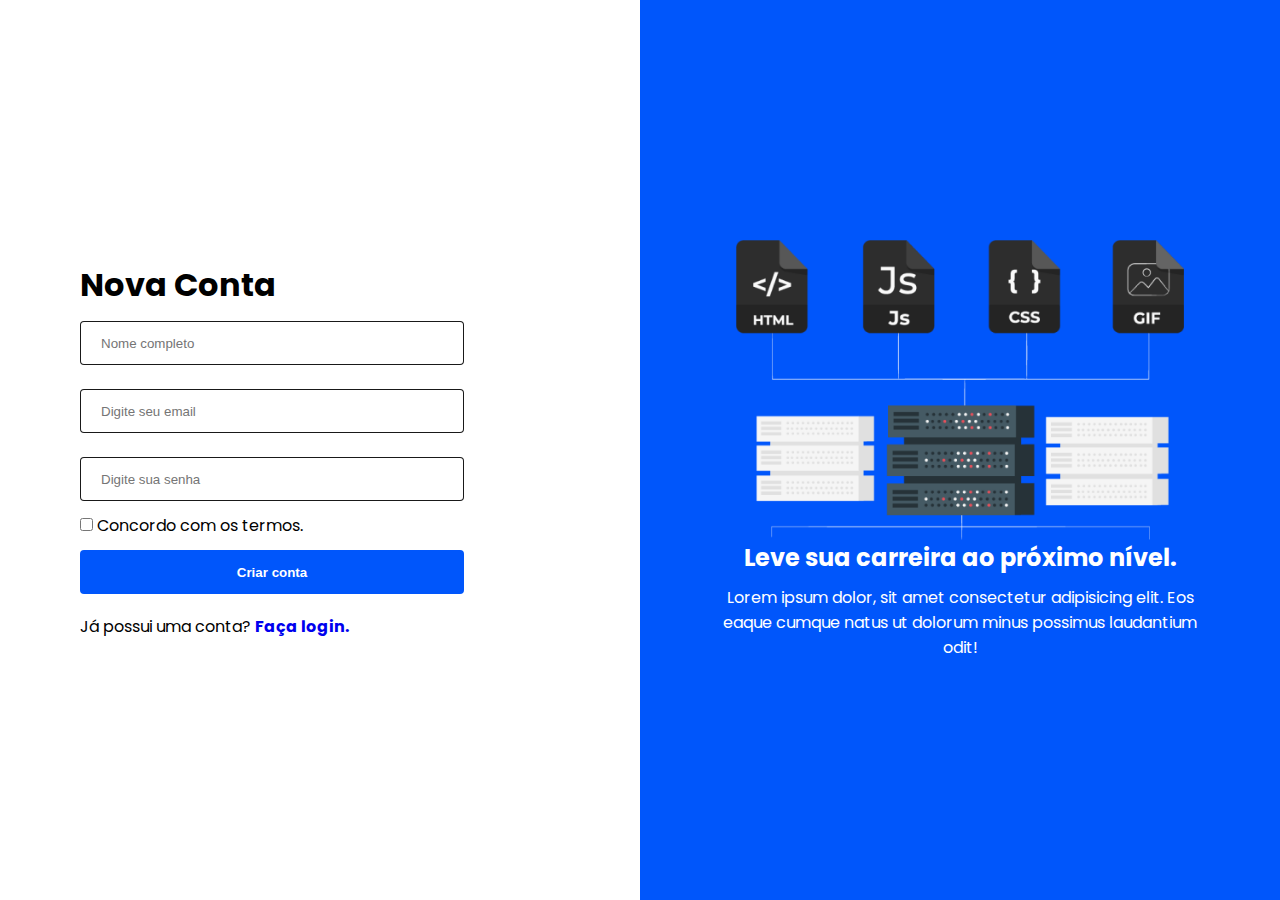
<file: index.html>
<!DOCTYPE html>
<html lang="pt-br">
  <head>
    <meta charset="UTF-8" />
    <meta name="viewport" content="width=device-width, initial-scale=1.0" />
    <title>Cadastro</title>
    <!-- reset css -->
    <link rel="stylesheet" href="./reset.css" />
    <!-- css -->
    <link rel="stylesheet" href="./style.css" />
  </head>
  <body>
    <main>
      <div class="container">
        <div class="colunm left">
          <div class="div-form">
            <h1>Nova Conta</h1>
            <form action="">
              <!-- inputs -->
              <input type="text" name="" id="" placeholder="Nome completo" />
              <input
                type="email"
                name=""
                id=""
                placeholder="Digite seu email"
              />
              <input
                type="password"
                name=""
                id=""
                placeholder="Digite sua senha"
              />
              <!-- check -->
              <div class="check">
                <input type="checkbox" name="" id="" />
                <label for="">Concordo com os termos.</label>
              </div>
              <!-- btn -->
              <input type="submit" value="Criar conta" />
            </form>
            <p>Já possui uma conta? <a href="./login.html">Faça login.</a></p>
          </div>
        </div>
        <div class="colunm rigth">
          <img src="./img/info.png" alt="" />
          <div class="div-texto">
            <h2>Leve sua carreira ao próximo nível.</h2>
            <p>
              Lorem ipsum dolor, sit amet consectetur adipisicing elit. Eos
              eaque cumque natus ut dolorum minus possimus laudantium odit!
            </p>
          </div>
        </div>
      </div>
    </main>
  </body>
</html>
</file>
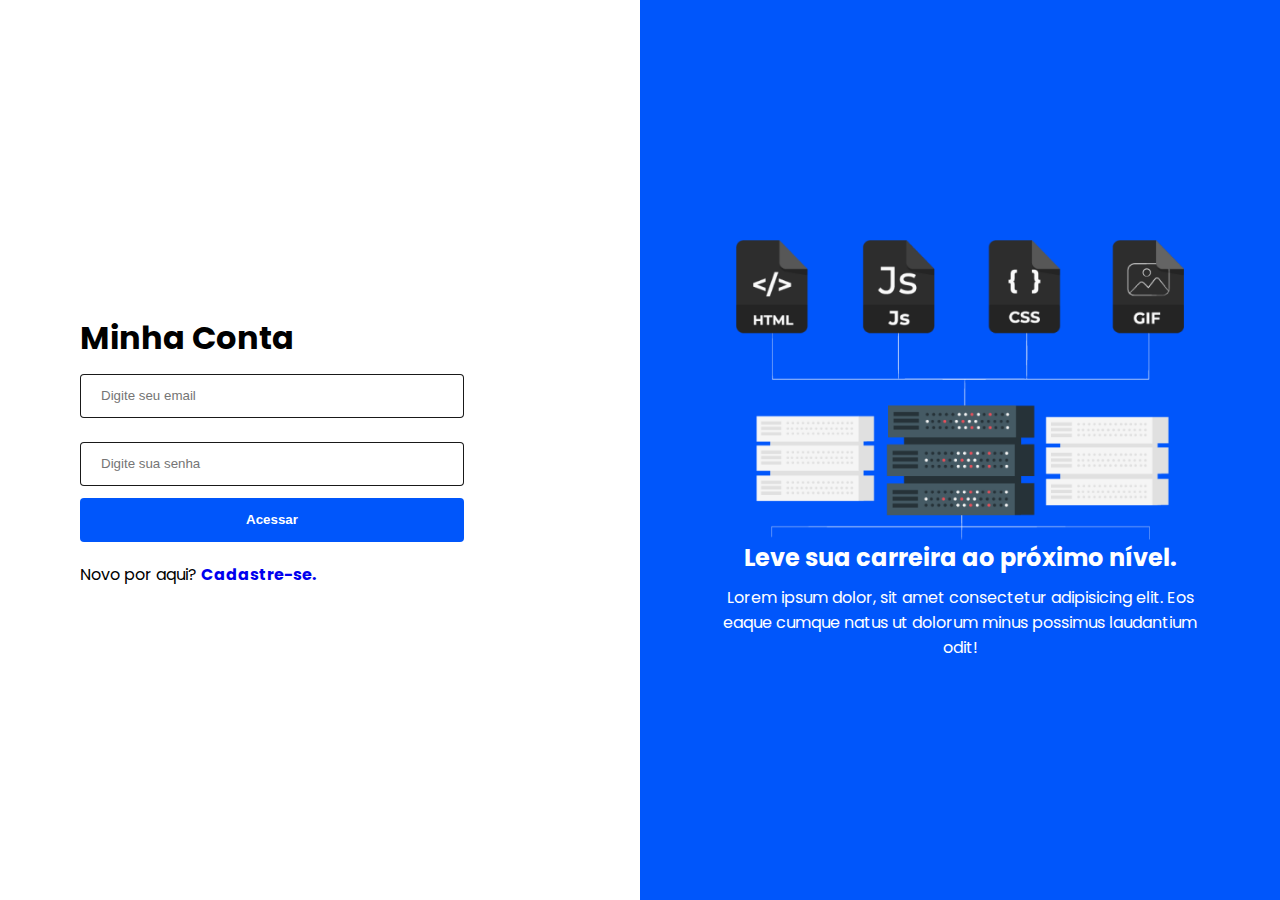
<file: login.html>
<!DOCTYPE html>
<html lang="pt-br">
  <head>
    <meta charset="UTF-8" />
    <meta name="viewport" content="width=device-width, initial-scale=1.0" />
    <title>Login</title>
    <!-- reset css -->
    <link rel="stylesheet" href="./reset.css" />
    <!-- css -->
    <link rel="stylesheet" href="./style.css" />
  </head>
  <body>
    <main>
      <div class="container">
        <div class="colunm left">
          <div class="div-form">
            <h1>Minha Conta</h1>
            <form action="">
              <!-- inputs -->
              <input
                type="email"
                name=""
                id=""
                placeholder="Digite seu email"
              />
              <input
                type="password"
                name=""
                id=""
                placeholder="Digite sua senha"
              />
              <!-- btn -->
              <input type="submit" value="Acessar" />
            </form>
            <p>Novo por aqui? <a href="./index.html">Cadastre-se.</a></p>
          </div>
        </div>
        <div class="colunm rigth">
          <img src="./img/info.png" alt="" />
          <div class="div-texto">
            <h2>Leve sua carreira ao próximo nível.</h2>
            <p>
              Lorem ipsum dolor, sit amet consectetur adipisicing elit. Eos
              eaque cumque natus ut dolorum minus possimus laudantium odit!
            </p>
          </div>
        </div>
      </div>
    </main>
  </body>
</html>
</file>
<file: style.css>
/* fonte */
@import url("https://fonts.googleapis.com/css2?family=Poppins:ital,wght@0,100;0,200;0,300;0,400;0,500;0,600;0,700;0,800;0,900;1,100;1,200;1,300;1,400;1,500;1,600;1,700;1,800;1,900&display=swap");

/* variaveis */
:root {
  --font1: "Poppins", sans-serif;
  --btn-color: #0056fb;
  --bg-padrao: #0056fb;
  --bg-white: #ffffff;
  --bg-black: #000000;
}

/* html */
html {
  font-size: 16px;
}

/* body */
body {
  font-family: var(--font1);
  font-size: 1rem;
  background-color: var(--bg-white);
}

/* container */
.container {
  display: flex;
  width: 100vw;
  height: 100vh;
  align-items: center;
  justify-content: center;
}
.colunm {
  width: 100%;
  height: 100%;
}
.colunm.left {
  background: var(--bg-white);

  display: flex;
  flex-direction: column;
  align-items: center;
  justify-content: center;
}
.colunm.left div.div-form {
  padding: 1em;

  width: 80%;
}
form {
  display: flex;
  flex-direction: column;
}
/* inputs */
input[type="text"],
input[type="email"],
input[type="password"] {
  width: 80%;
  height: 44px;
  margin: 12px 0;
  border-radius: 4px;
  border: 1px solid rgba(0, 0, 0, 0.9);
}

/* placeholder */
input::placeholder {
  padding-left: 20px;
}

/* div do checkbox */
div.check {
  margin-bottom: 12px;
}

/* btn */
input[type="submit"] {
  width: 80%;

  height: 44px;

  color: var(--bg-white);
  background-color: var(--bg-padrao);
  border-radius: 4px;
  border: none;
  outline: none;
  font-weight: bold;
  margin-bottom: 20px;
}
.div-form a {
  text-decoration: none;
  font-weight: bold;
}
.div-form a:hover {
  text-decoration: underline;
}
/* coluna da direita */
.colunm.rigth {
  background: var(--bg-padrao);

  display: flex;
  align-items: center;
  justify-content: center;
  flex-direction: column;
}
.colunm.rigth img {
  width: 70%;
  margin: 0 auto;
}

.div-texto {
  width: 80%;
  margin: 0 auto;
  text-align: center;

  display: flex;
  gap: 10px;
  flex-direction: column;
  align-items: center;
  justify-content: center;
  color: var(--bg-white);
}

/* responsivo */
@media (max-width: 900px) {
  html {
    font-size: 14px;
  }
  .container {
    margin: 0 auto;
    flex-direction: column;
  }
  .colunm.left div.div-form {
    width: 90%;
    margin: 0 auto;
    display: block;
    text-align: center;
    padding: 1em;
  }

  form {
    display: flex;
    flex-direction: column;
    align-items: center;
    justify-content: center;
  }

  .colunm.rigth img {
    width: 40%;
    margin: 0 auto;
  }
}
</file>
